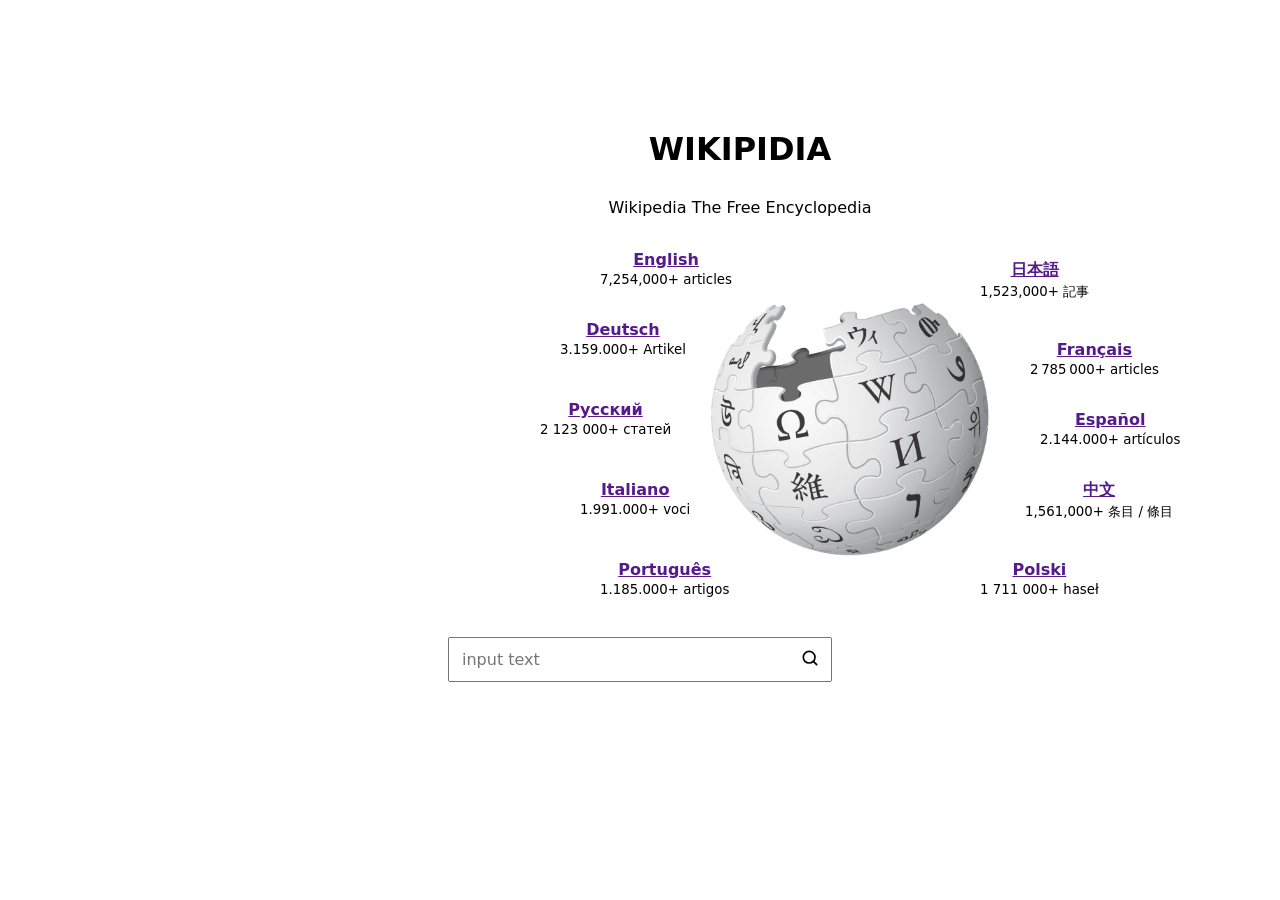
<file: index.html>
<!DOCTYPE html>
<html lang="en">
<head>
    <meta charset="UTF-8">
    <meta name="viewport" content="width=device-width, initial-scale=1.0">
    <title>WIKIPIDIA</title>
    <link rel="stylesheet" href="style.css">
</head>
<body>
    <div class="Header">
      <h1> WIKIPIDIA </h1>
      <p> Wikipedia The Free Encyclopedia </p>
    </div>

   
        <img src="image/imgi_8_Wikipedia-logo-v2@2x.png" alt="" class="image">
    <div>
        <div  class="pick"> 
            <strong><a href="">English </a></strong><br>
            <small><span>7,254,000+ articles </span></small>
        </div>

        <div class="pick"> 
             <strong><a href=""> Deutsch </a></strong><br>
            <small><span> 3.159.000+ Artikel</span></small>
        </div>

        <div class="pick"> 
             <strong><a href=""> Русский</a></strong><br>
            <small><span> 2 123 000+ статей</span></small>
        </div>

        <div class="pick"> 
             <strong><a href=""> Italiano</a></strong><br>
            <small><span> 1.991.000+ voci</span></small>
        </div>

        <div class="pick"> 
             <strong><a href="">Português </a></strong><br>
            <small><span> 1.185.000+ artigos</span></small>
        </div>

        <div class="pick"> 
             <strong><a href=""> 日本語</a></strong><br>
            <small><span> 1,523,000+ 記事</span></small>
        </div>

        <div class="pick"> 
             <strong><a href=""> Français </a></strong><br>
            <small><span> 2 785 000+ articles</span></small>
        </div>

        <div class="pick">
              <strong><a href=""> Español </a></strong><br>
            <small><span>2.144.000+ artículos</span></small> 
        </div>

        <div class="pick"> 
             <strong><a href=""> 中文 </a></strong><br>
            <small><span> 1,561,000+ 条目 / 條目</span></small>
        </div>

        <div class="pick">  
            <strong><a href="">Polski </a></strong><br>
            <small><span> 1 711 000+ haseł</span></small>
        </div>

    </div>

    <div class="parent">
        <form class="text">
            <input type="search" placeholder="input text">
            <button type="submit">
                <a href="#"><img src="image/cuida--search-outline.svg" alt=""></a>
            </button>
        </form>
    </div>
</body>
</html>
</file>
<file: style.css>
* {
    margin: 0px;
    padding: 0px;
    box-sizing: border-box;
    font-family: system-ui, -apple-system, BlinkMacSystemFont, 'Segoe UI', Roboto, Oxygen, Ubuntu, Cantarell, 'Open Sans', 'Helvetica Neue', sans-serif;

}

.Header {
    text-align: center;
    padding-top: 100px;
    /* margin: 50px; */
    font-family: Georgia, 'Times New Roman', Times, serif;
}

.Header h1, p {
    margin-top: 30PX;
    margin-left: 200px;

}

.image {
    /* display: flex; */
    /* justify-content: center; */
    margin-top: -150px;
}


img {
    transform: scale(0.7);
    position: relative;
    left: 650px;
    top: 180px;
}


.pick:nth-child(1) {
    position: absolute;
     top: 250px;
    left: 600px;
    text-align: center;

}

.pick:nth-child(2) {
    position: absolute;
     top: 320px;
    left: 560px;
    text-align: center;
}

.pick:nth-child(3){
    position: absolute;
     top: 400px;
    left: 540px;
    text-align: center;
}

.pick:nth-child(4){
    position: absolute;
     top: 480px;
    left: 580px;
    text-align: center;
}

.pick:nth-child(5){
    position: absolute;
     top: 560px;
    left: 600px;
    text-align: center;
}

.pick:nth-child(6){
    position: absolute;
     top: 260px;
    left: 980px;
    text-align: center;
}

.pick:nth-child(7){
    position: absolute;
     top: 340px;
    left: 1030px;
    text-align: center;
}

.pick:nth-child(8){
    position: absolute;
     top: 410px;
    left: 1040px;
    text-align: center;
}

.pick:nth-child(9){
    position: absolute;
     top: 480px;
    left: 1025px;
    text-align: center;
}

.pick:nth-child(10){
    position: absolute;
    top: 560px;
    left: 980px;
    text-align: center;
}
.text {
    position: relative;
    width:30%;
    height: 45px;
    margin: 200px auto 0;
}

.text input {
    width: 100%;
    height: 45px;
    padding: 10px 48px 10px 12px;
    font-size: 16px;
}

.text button {
    position: absolute;
    top: 0;
    right: 0;
    display: grid;
    width: 45px;
    height: 45px;
    place-items: center;
    border: 0;
    background: transparent;

}

.text img {
    position: static;
    width: 20px;
    height: 20px;
    transform: none;
}
</file>
